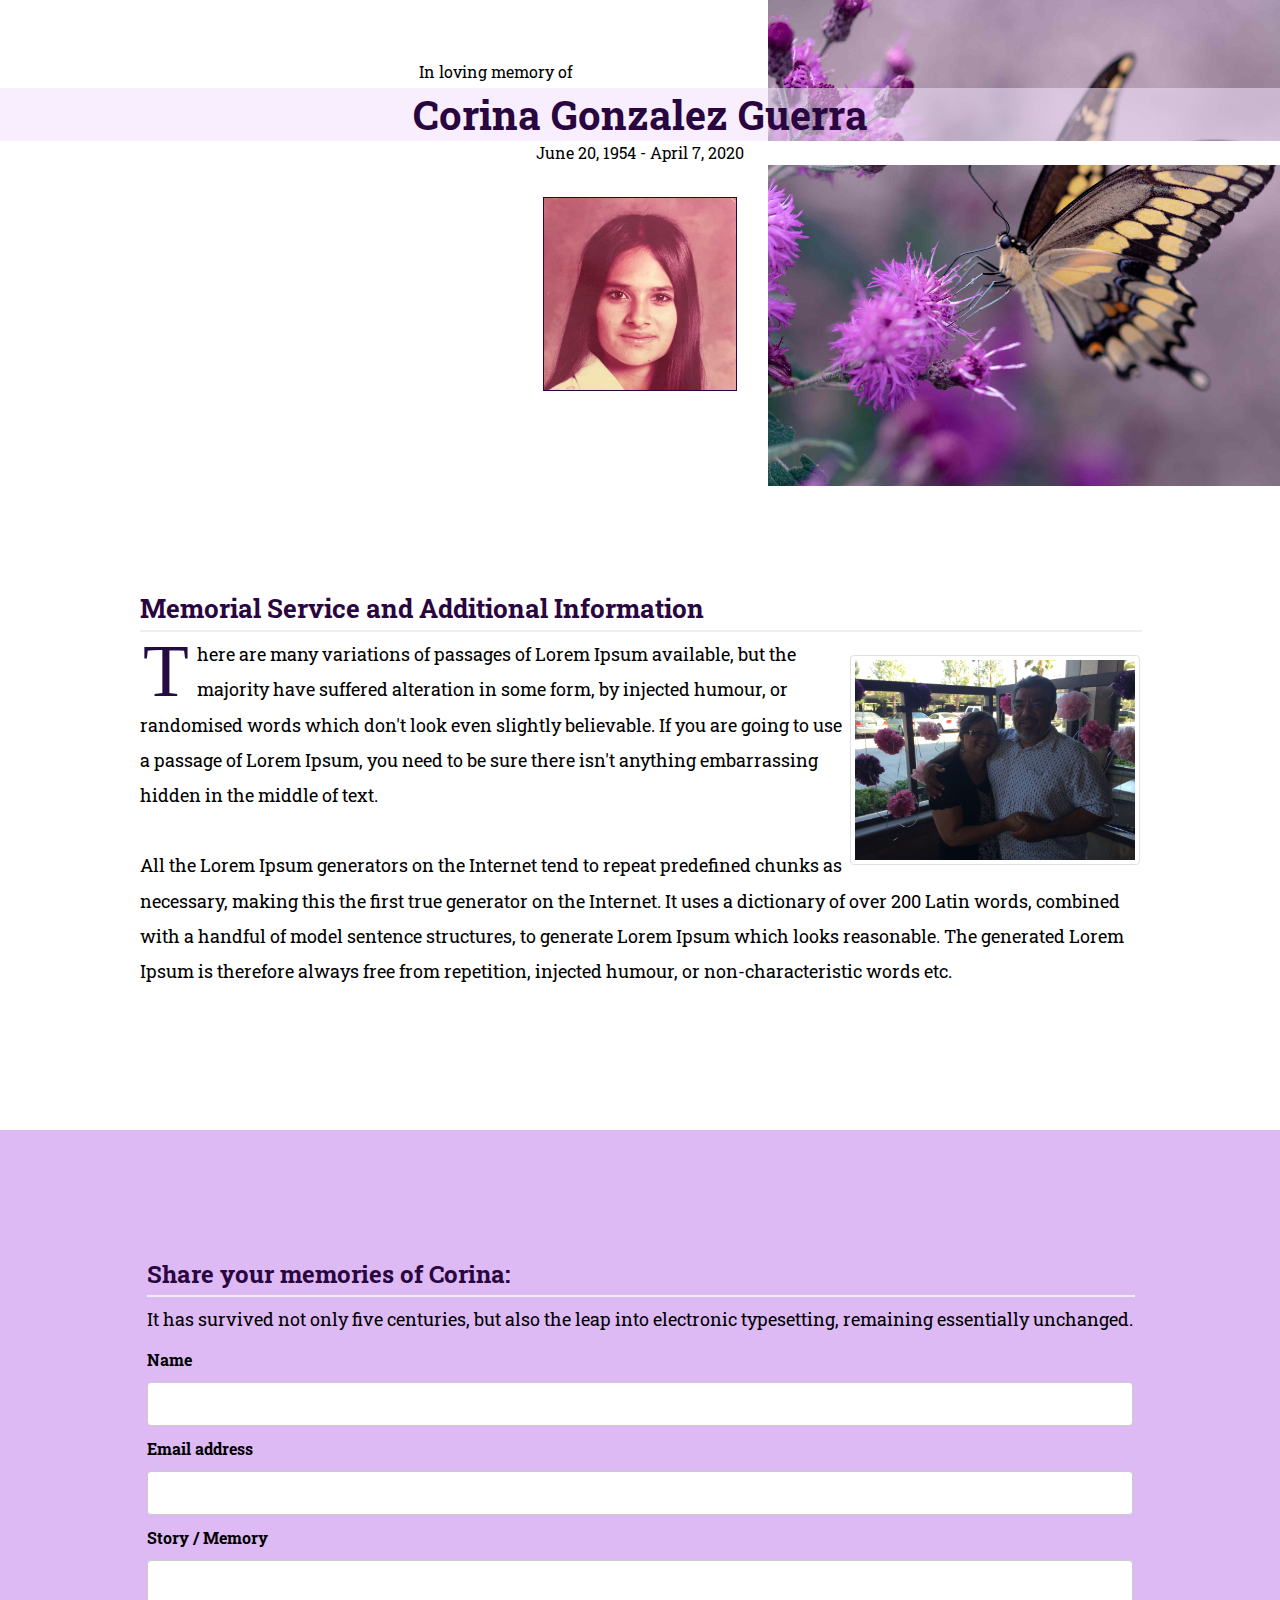
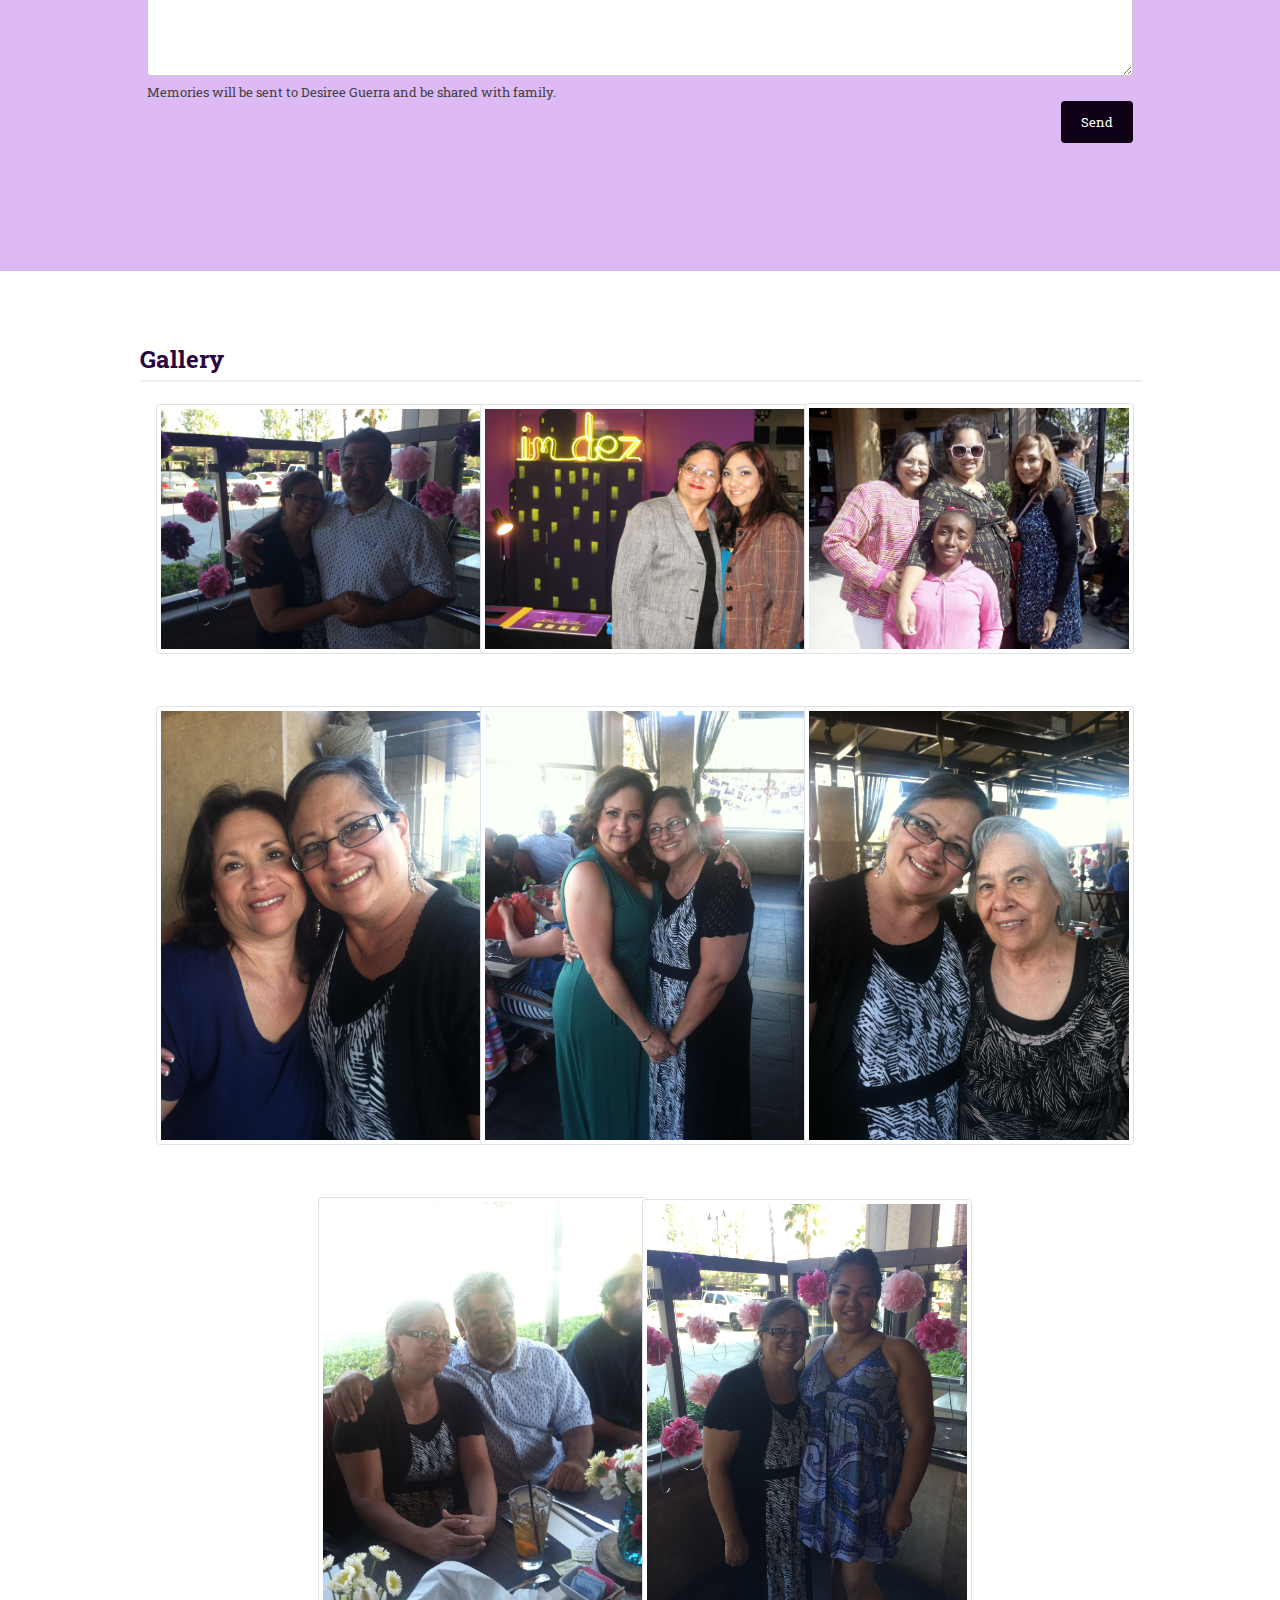
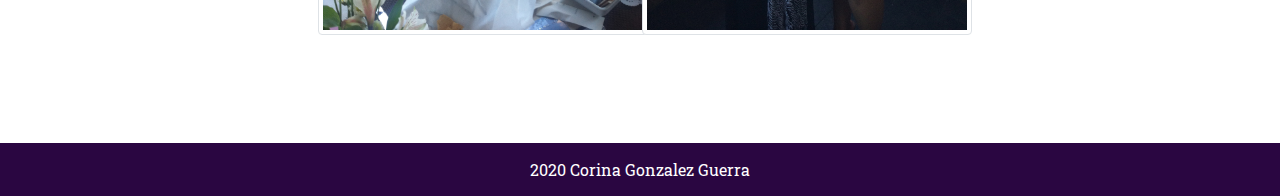
<file: index.html>
<!DOCTYPE html>
<html lang="en">

<head>
    <meta charset="UTF-8">
    <meta name="viewport" content="width=device-width, initial-scale=1.0,shrink-to-fit=no">
    <title>Corina Gonzalez Guerra</title>
    <link rel="stylesheet" href="main.css">
    <link rel="stylesheet" href="animate.css">
    <link href="https://fonts.googleapis.com/css2?family=Roboto+Slab:wght@400;700" rel="stylesheet">
</head>

<body>
    <div class="main-header-container">
        <!-- main header image content -->
        <div class="main-bg-image-container">
            <div class="main-bg-image"></div>
        </div>

        <!-- main header text content -->
        <div class="main-header-content">
            <p class="ilm">In loving memory of</p>
            <h1 class="animated fadeIn">Corina Gonzalez Guerra</h1>
            <p class="dates">June 20, 1954 - April 7, 2020</p>
            <div class="img_container">
                <div class="memorial_image animated fadeIn wow" data-wow-duration="4s"></div>
            </div>

        </div>

    </div>

    <div class="service-info-container">
        <div class="service-info">
            <h2>Memorial Service and Additional Information</h2>
            <hr>

            <img src="images/fampic.JPG" class="img-thumbnail fam-pic" />
            <p class="p-text">
                <span class="firstcharacter">T</span> here are many variations of passages of Lorem Ipsum available, but
                the majority have suffered alteration in some form, by injected humour, or randomised words which don't
                look even slightly believable. If you are going to use a passage of Lorem Ipsum, you need to be sure
                there isn't anything embarrassing hidden in the middle of text.<br><br>
                <p>All the Lorem Ipsum generators on the Internet tend to repeat predefined chunks as necessary, making
                    this the first true generator on the Internet. It uses a dictionary of over 200 Latin words,
                    combined with a handful of model sentence structures, to generate Lorem Ipsum which looks
                    reasonable. The generated Lorem Ipsum is therefore always free from repetition, injected humour, or
                    non-characteristic words etc.</p>
            </p>
        </div>
    </div>

    <div class="memories-container">
        <div class="memories">
            <h2>Share your memories of Corina:</h2>
            <hr>

            <p>
                It has survived not only five centuries, but also the leap into electronic typesetting, remaining
                essentially unchanged.
            </p>

            <form form action="" method="POST">
                <div class="form-group">
                    <label for="name">Name</label>
                    <input type="text" class="form-control" id="nameinput" name="name" required>
                </div>
                <div class="form-group">
                    <label for="email">Email address</label>
                    <input type="email" class="form-control" id="emailinput" name="email_reply"
                        aria-describedby="email">
                </div>
                <div class="form-group">
                    <label for="memory">Story / Memory</label>
                    <textarea class="form-control" id="memoryinput" rows="5" name="memory"></textarea>
                    <small id="msg" class="form-text text-muted">Memories will be sent to Desiree Guerra and be
                        shared with
                        family.</small>
                </div>
                <button type="submit" class="btn btn-primary">Send</button>
            </form>
        </div>
    </div>

    <div class="image-gallery-container">
        <div class="image-gallery">
            <h2>Gallery</h2>
            <hr>
            <div class="image-gallery-items">
                <div class="col-lg-3 col-md-4 col-xs-6 thumb">
                    <a class="thumbnail" href="#" data-image-id="" data-toggle="modal" data-title=""
                        data-image="images/gallery-main/top8_1.jpg" data-target="#image-gallery">
                        <img class="img-thumbnail" src="images/fampic.JPG" alt="corina guerra">
                    </a>
                </div>
                <div class="col-lg-3 col-md-4 col-xs-6 thumb">
                    <a class="thumbnail" href="#" data-image-id="" data-toggle="modal" data-title=""
                        data-image="images/gallery-main/top8_4.jpg" data-target="#image-gallery">
                        <img class="img-thumbnail" src="images/gallery/cimage_5.jpg" alt="corina guerra">
                    </a>
                </div>
                <div class="col-lg-3 col-md-4 col-xs-6 thumb">
                    <a class="thumbnail" href="#" data-image-id="" data-toggle="modal" data-title=""
                        data-image="images/gallery-main/school-mark.jpg" data-target="#image-gallery">
                        <img class="img-thumbnail" src="images/gallery/cimage_7.png" alt="corina guerra">
                    </a>
                </div>
                <div class="col-lg-3 col-md-4 col-xs-6 thumb">
                    <a class="thumbnail" href="#" data-image-id="" data-toggle="modal" data-title=""
                        data-image="images/gallery-main/mark-teen.jpg" data-target="#image-gallery">
                        <img class="img-thumbnail" src="images/gallery/cimage_1.JPG" alt="corina guerra">
                    </a>
                </div>
                <div class="col-lg-3 col-md-4 col-xs-6 thumb">
                    <a class="thumbnail" href="#" data-image-id="" data-toggle="modal" data-title=""
                        data-image="images/gallery-main/IMG_0560.JPG" data-target="#image-gallery">
                        <img class="img-thumbnail" src="images/gallery/cimage_2.JPG" alt="corina guerra">
                    </a>
                </div>
                <div class="col-lg-3 col-md-4 col-xs-6 thumb">
                    <a class="thumbnail" href="#" data-image-id="" data-toggle="modal" data-title=""
                        data-image="images/gallery-main/siblings.jpg" data-target="#image-gallery">
                        <img class="img-thumbnail" src="images/gallery/cimage_3.JPG" alt="corina guerra">
                    </a>
                </div>
                <div class="col-lg-3 col-md-4 col-xs-6 thumb">
                    <a class="thumbnail" href="#" data-image-id="" data-toggle="modal" data-title=""
                        data-image="images/gallery-main/mark-marlene.jpg" data-target="#image-gallery">
                        <img class="img-thumbnail" src="images/gallery/cimage_4.JPG" alt="corina guerra">
                    </a>
                </div>

                <div class="col-lg-3 col-md-4 col-xs-6 thumb">
                    <a class="thumbnail" href="#" data-image-id="" data-toggle="modal" data-title=""
                        data-image="images/gallery-main/siblings4.jpg" data-target="#image-gallery">
                        <img class="img-thumbnail" src="images/gallery/cimage_6.jpg" alt="corina guerra">
                    </a>
                </div>
            </div>
        </div>
    </div>

    <div class="footer">
        2020 Corina Gonzalez Guerra
    </div>

    <script src="wow.min.js"></script>
    <script>
        new WOW().init();
    </script>
</body>

</html>
</file>
<file: main.css>
* {
    margin: 0;
    padding: 0;
    font-family: 'Roboto Slab', serif;
}

.img_container {
    padding-top: 2em;
}

.memorial_image {
    background-color: #fff;
    background-image: url('images/headshot_hs.jpg');
    background-size: cover;
    display: block;
    margin-left: auto;
    margin-right: auto;
    width: 30vw;
    height: 30vw;
    border: 1px solid #2a0641;
}

.main-header-container {
    position: relative;
    width: 100%;
    height: 54vh;
    margin-bottom: 1em;
}

.main-bg-image-container {
    display: inline-block;
    position: absolute;
    width: 40%;
    height: 100%;
    right: 0;
    z-index: -1;
}

.main-bg-image {
    background-image: url("images/header_butterfly_min.jpg");
    background-position: 100%;
    background-size: cover;
    width: 100%;
    height: 100%;
}

.main-header-content {
    display: inline-block;
    width: 100%;
    text-align: center;
}

h1, h2 {
    color: #2a0641;
}

.main-header-content h1 {
    background: rgba(243, 224, 252, 0.562);
    font-size: 2.5em;
}

.ilm {
    margin-top: 3.5em;
    margin-left: -18em;
    line-height: 2em;
}

.dates {
    background-color: #fff;
    line-height: 1.5em;
}

.main-header-content p {
    font-size: 1em;
}

.main-header-content h1>span {
    font-weight: normal;
}

.service-info-container, .memories-container, .image-gallery-container {
    display: flex;
    flex-direction: row;
    flex-wrap: wrap;
    padding: 1.5em;
    justify-content: center;
}

hr {
    margin-bottom: 5px;
    margin-top: 5px;
    border: .02em solid #eee;
    width: 100%;
}

.firstcharacter {
    color: rgb(36, 11, 66);
    float: left;
    font-family: Georgia;
    font-size: 75px;
    line-height: 60px;
    padding-top: 4px;
    padding-right: 8px;
    padding-left: 3px;
}

.img-thumbnail {
    padding: .25rem;
    background-color: #fff;
    border: 1px solid #dee2e6;
    border-radius: .25rem;
    max-width: 100%;
    margin-bottom: 1em;
    margin-top: 1em;
}

.fam-pic {
    width: 280px;
    height: 200px;
    align-self: center;
}

.service-info-container, .memories-container p {
    font-size: 1.1em!important;
    line-height: 2em;
}

.memories-container {
    background-color: #debaf5;
}

.service-info, .image-gallery {
    max-width: 1000px;
}

.thumb {
    max-width: 30em;
    margin-bottom: 1em;
}

/* FORM */

input[type=text], input[type=email], select, textarea {
    width: 100%;
    padding: 12px;
    border: 1px solid #ccc;
    border-radius: 4px;
    box-sizing: border-box;
    resize: vertical;
}

label {
    font-weight: bold;
    padding: 12px 12px 12px 0;
    display: inline-block;
}

button[type=submit] {
    background-color: #0e0116;
    color: white;
    padding: 12px 20px;
    border: none;
    border-radius: 4px;
    cursor: pointer;
    float: right;
}

.text-muted {
    color: rgb(66, 66, 66);
}

.footer{
    display: block;
    width: 100%;
    background-color: #2a0641;
    padding-top: 1em;
    padding-bottom: 1em;
    color: #fff;
    text-align: center;
}
.service-info{
    margin-bottom: 3em;
}
.memories,.image-gallery{
    margin-top: 3em;
    margin-bottom: 3em;
}

/* MEDIA QUERIES */

@media (min-width: 640px) {
    .memorial_image {
        width: 12em;
        height: 12em;
    }
    .service-info-container, .memories-container {
        padding: 5em;
    }
    .fam-pic {
        float: right;
    }

    .image-gallery-items{
        text-align: center;
    }
    .thumb {
        max-width: 20em;
        display: inline-flex;
    }
}

/* Mobile views */

@media only screen and (max-width: 499px) {
    .main-header-container {
        height: 56vh;
    }
    .ilm {
        margin-top: 1.7em;
        margin-left: -8em;
        line-height: 2em;
    }
    .main-header-content h1 {
        font-size: 2em;
    }
    .img_container {
        padding-top: 1em;
    }
    .memorial_image {
        width: 9em;
        height: 9em;
    }
}

@media only screen and (max-width: 319px) {
    .main-header-container {
        height: 60vh;
    }
}
</file>
